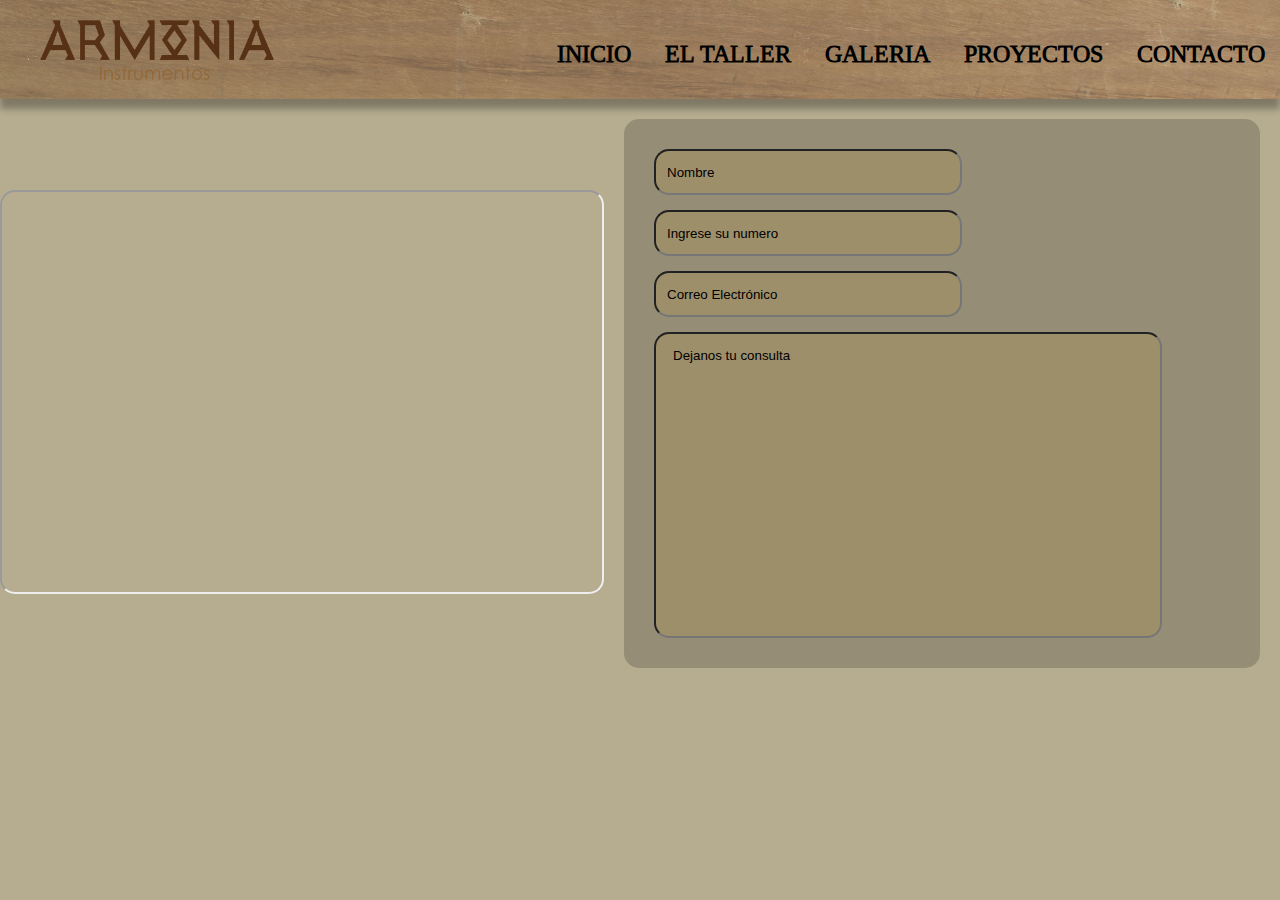
<file: pages/contacto.html>
<!DOCTYPE html>
<html lang="en">

<head>
    <meta charset="UTF-8">
    <meta http-equiv="X-UA-Compatible" content="IE=edge">
    <meta name="viewport" content="width=device-width, initial-scale=1.0">
    <link href="https://cdn.jsdelivr.net/npm/bootstrap@5.3.0-alpha3/dist/css/bootstrap.min.css" rel="stylesheet"
        integrity="sha384-KK94CHFLLe+nY2dmCWGMq91rCGa5gtU4mk92HdvYe+M/SXH301p5ILy+dN9+nJOZ" crossorigin="anonymous">
    <link rel="stylesheet" href="../css/style.css">
    <title>Contacto</title>
</head>

<body class="body">
    <header>
        <div>
            <nav class="navegador_interno justify-content-end">
                <img src="../imgs/LOGO NAVBAR.png" alt="fotologo">
                <ul>
                    <li>
                        <a href="../index.html">INICIO</a>
                    </li>
                    <li>
                        <a href="eltaller.html">EL TALLER</a>
                    </li>
                    <li>
                        <a href="galeria.html">GALERIA</a>
                    </li>
                    <li>
                        <a href="proyectos.html">PROYECTOS</a>
                    </li>
                    <li>
                        <a href="contacto.html">CONTACTO</a>
                    </li>
                </ul>
            </nav>
        </div>
    </header>
    <main>
        <section class="cuerpo_contacto">

            <div class="mapa_contacto">
                <iframe
                    src="https://www.google.com/maps/embed?pb=!1m14!1m8!1m3!1d12573.15849260274!2d-57.5419641!3d-38.017027!3m2!1i1024!2i768!4f13.1!3m3!1m2!1s0x9584dc2337cba2e9%3A0xc9ee2e0ae74a9a9d!2sSarmiento%202530%2C%20B7600EJI%20Mar%20del%20Plata%2C%20Provincia%20de%20Buenos%20Aires!5e0!3m2!1ses-419!2sar!4v1682178643068!5m2!1ses-419!2sar"
                    allowfullscreen="" loading="lazy" referrerpolicy="no-referrer-when-downgrade"></iframe>
            </div>
            <div class="form_contacto">
                <form>
                    <div class="input_form_contacto">
                        <input type="text" placeholder="Nombre" name="firstname">
                        <input type="number" placeholder="Ingrese su numero" name="contacto">
                        <input type="email" placeholder="Correo Electrónico" name="mail">
                    </div>
                    <div class="texto_form_contacto">
                        <input type="text" placeholder="Dejanos tu consulta" name="texto">
                    </div>
                </form>
            </div>

        </section>

    </main>
    <script src="https://cdn.jsdelivr.net/npm/bootstrap@5.3.0-alpha3/dist/js/bootstrap.bundle.min.js"
        integrity="sha384-ENjdO4Dr2bkBIFxQpeoTz1HIcje39Wm4jDKdf19U8gI4ddQ3GYNS7NTKfAdVQSZe"
        crossorigin="anonymous"></script>
</body>

</html>
</file>
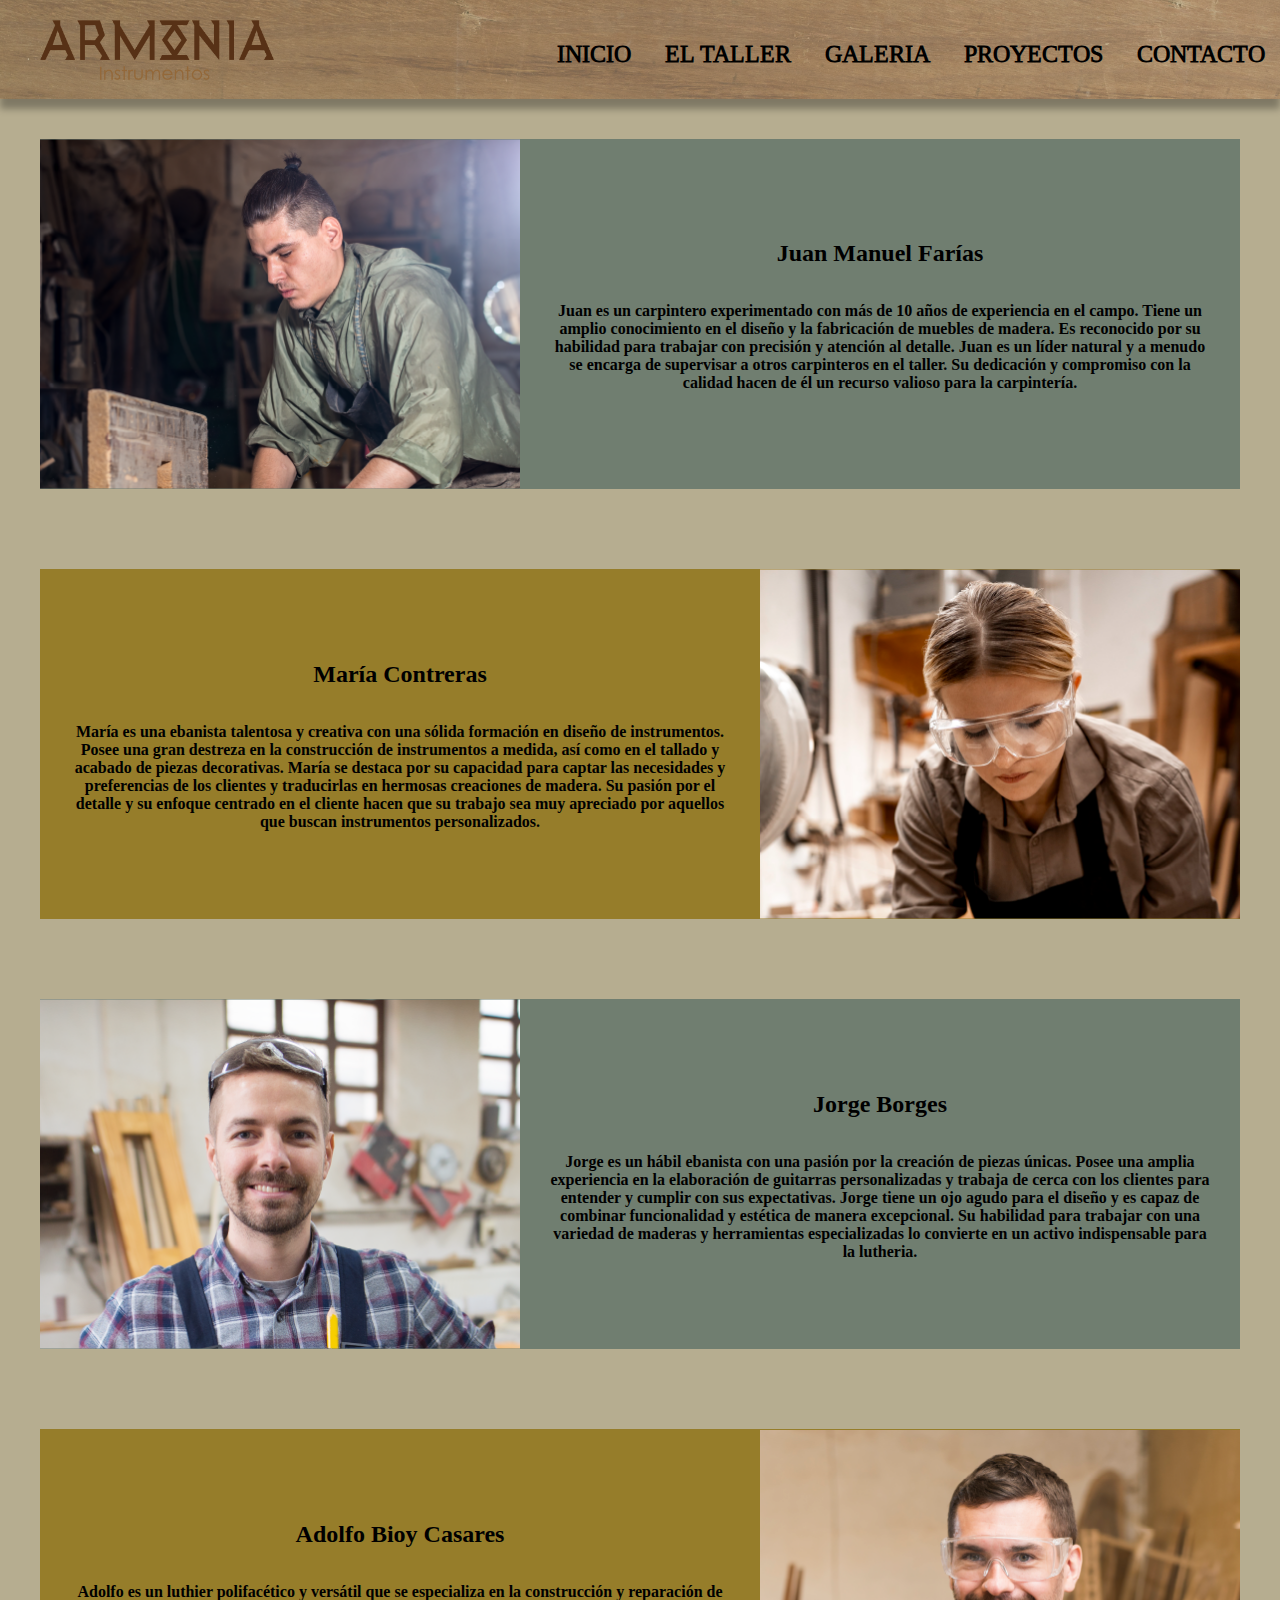
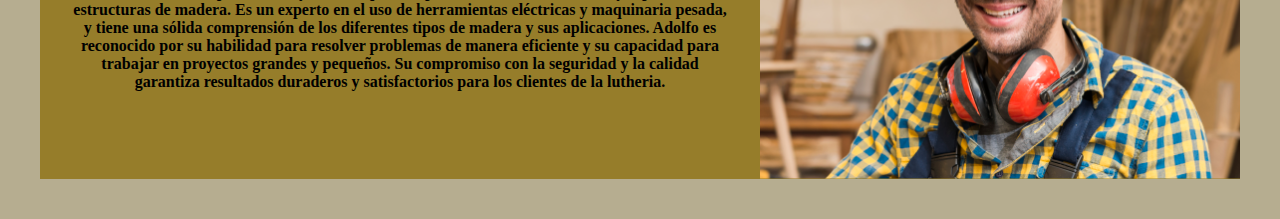
<file: pages/eltaller.html>
<!DOCTYPE html>
<html lang="en">

<head>
    <meta charset="UTF-8">
    <meta http-equiv="X-UA-Compatible" content="IE=edge">
    <meta name="viewport" content="width=device-width, initial-scale=1.0">
    <link href="https://cdn.jsdelivr.net/npm/bootstrap@5.3.0-alpha3/dist/css/bootstrap.min.css" rel="stylesheet"
        integrity="sha384-KK94CHFLLe+nY2dmCWGMq91rCGa5gtU4mk92HdvYe+M/SXH301p5ILy+dN9+nJOZ" crossorigin="anonymous">
    <link rel="stylesheet" href="../css/style.css">
    <title>El Taller</title>
</head>

<body class="body">
    <header>
        <div>
            <nav class="navegador_interno justify-content-end">
                <img src="../imgs/LOGO NAVBAR.png" alt="fotologo">
                <ul>
                    <li>
                        <a href="../index.html">INICIO</a>
                    </li>
                    <li>
                        <a href="eltaller.html">EL TALLER</a>
                    </li>
                    <li>
                        <a href="galeria.html">GALERIA</a>
                    </li>
                    <li>
                        <a href="proyectos.html">PROYECTOS</a>
                    </li>
                    <li>
                        <a href="contacto.html">CONTACTO</a>
                    </li>
                </ul>
            </nav>
        </div>
    </header>
    <main>

        <section class="main_eltaller">
           
                <div class="cards">
                    <img src="../imgs/empleado1.png">
                    <div class="text_card">
                        <h2>Juan Manuel Farías</h2>
                        <p>Juan es un carpintero experimentado con más de 10 años de experiencia en el campo. Tiene un
                            amplio conocimiento en el diseño y la fabricación de muebles de madera. Es reconocido por su
                            habilidad para trabajar con precisión y atención al detalle. Juan es un líder natural y a
                            menudo se encarga de supervisar a otros carpinteros en el taller. Su dedicación y compromiso
                            con la calidad hacen de él un recurso valioso para la carpintería.</p>

                    </div>
                

            </div>
            <div class=" cards_b">
                <img src="../imgs/empleado2.png">
                <div class="text_card">
                    <h2>María Contreras</h2>
                    <p>María es una ebanista talentosa y creativa con una sólida formación en diseño de instrumentos.
                        Posee una gran destreza en la construcción de instrumentos a medida, así como en el tallado y
                        acabado de piezas decorativas. María se destaca por su capacidad para captar las necesidades y
                        preferencias de los clientes y traducirlas en hermosas creaciones de madera. Su pasión por el
                        detalle y su enfoque centrado en el cliente hacen que su trabajo sea muy apreciado por aquellos
                        que buscan instrumentos personalizados.
                    </p>

                </div>


            </div>
            <div class="cards">
                <img src="../imgs/empleado3.png">
                <div class="text_card">
                    <h2>Jorge Borges</h2>
                    <p>Jorge es un hábil ebanista con una pasión por la creación de piezas únicas. Posee una amplia
                        experiencia en la elaboración de guitarras personalizadas y trabaja de cerca con los clientes
                        para entender y cumplir con sus expectativas. Jorge tiene un ojo agudo para el diseño y es capaz
                        de combinar funcionalidad y estética de manera excepcional. Su habilidad para trabajar con una
                        variedad de maderas y herramientas especializadas lo convierte en un activo indispensable para
                        la lutheria.
                    </p>

                </div>


            </div>
            <div class="cards_b">
                <img src="../imgs/empleado4.png">
                <div class="text_card">
                    <h2>Adolfo Bioy Casares</h2>
                    <p>Adolfo es un luthier polifacético y versátil que se especializa en la construcción y reparación
                        de estructuras de madera. Es un experto en el uso de herramientas eléctricas y maquinaria
                        pesada, y tiene una sólida comprensión de los diferentes tipos de madera y sus aplicaciones.
                        Adolfo es reconocido por su habilidad para resolver problemas de manera eficiente y su capacidad
                        para trabajar en proyectos grandes y pequeños. Su compromiso con la seguridad y la calidad
                        garantiza resultados duraderos y satisfactorios para los clientes de la lutheria.
                    </p>
                </div>


            </div>

        </section>
    </main>
    <script src="https://cdn.jsdelivr.net/npm/bootstrap@5.3.0-alpha3/dist/js/bootstrap.bundle.min.js"
        integrity="sha384-ENjdO4Dr2bkBIFxQpeoTz1HIcje39Wm4jDKdf19U8gI4ddQ3GYNS7NTKfAdVQSZe"
        crossorigin="anonymous"></script>
</body>

</html>
</file>
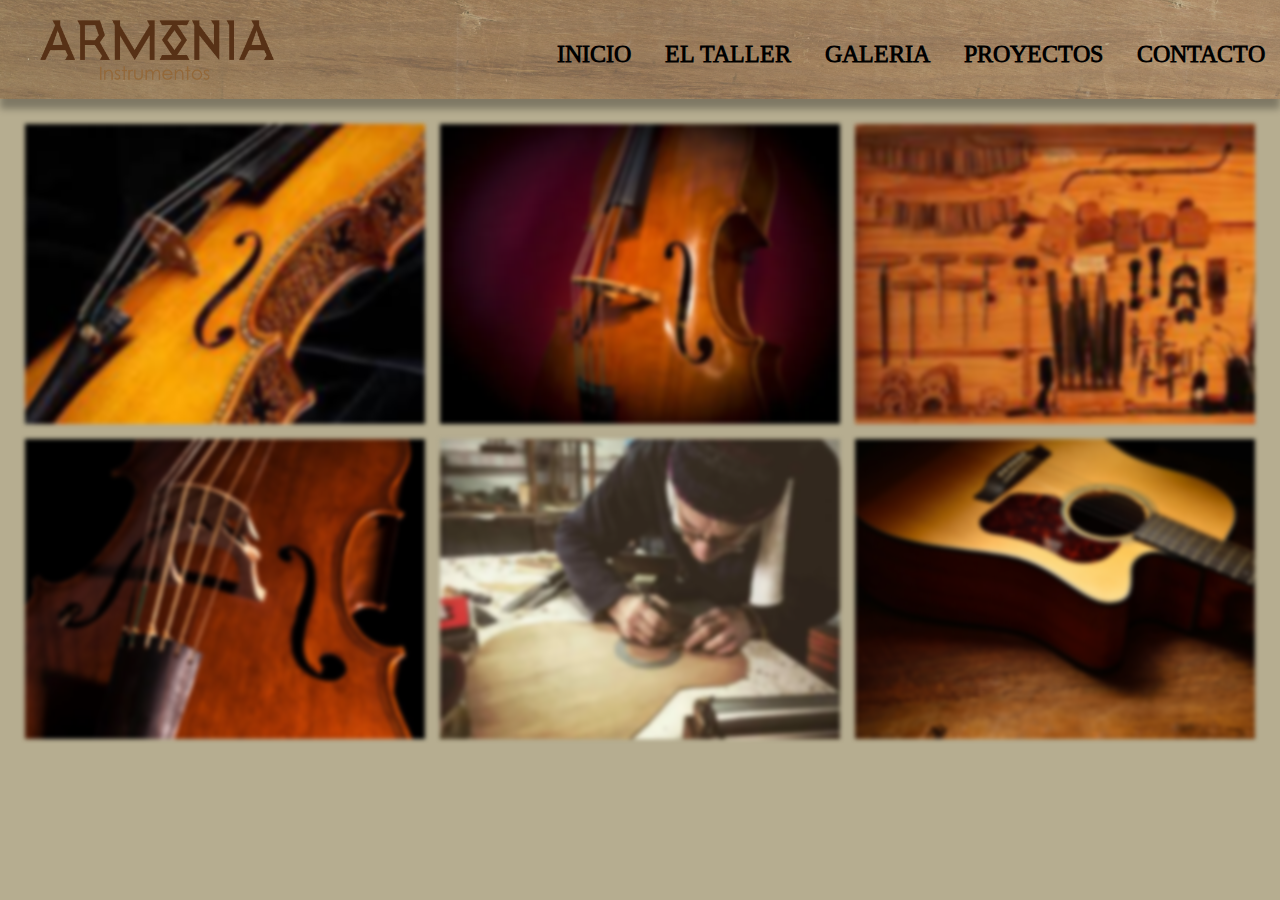
<file: pages/galeria.html>
<!DOCTYPE html>
<html lang="en">

<head>
    <meta charset="UTF-8">
    <meta http-equiv="X-UA-Compatible" content="IE=edge">
    <meta name="viewport" content="width=device-width, initial-scale=1.0">
    <link href="https://cdn.jsdelivr.net/npm/bootstrap@5.3.0-alpha3/dist/css/bootstrap.min.css" rel="stylesheet"
        integrity="sha384-KK94CHFLLe+nY2dmCWGMq91rCGa5gtU4mk92HdvYe+M/SXH301p5ILy+dN9+nJOZ" crossorigin="anonymous">
    <link rel="stylesheet" href="../css/style.css">
    <title>Galeria</title>
</head>

<body class="body">
    <header>
        <div>
            <nav class="navegador_interno justify-content-end">
                <img src="../imgs/LOGO NAVBAR.png" alt="fotologo">
                <ul>
                    <li>
                        <a href="../index.html">INICIO</a>
                    </li>
                    <li>
                        <a href="eltaller.html">EL TALLER</a>
                    </li>
                    <li>
                        <a href="galeria.html">GALERIA</a>
                    </li>
                    <li>
                        <a href="proyectos.html">PROYECTOS</a>
                    </li>
                    <li>
                        <a href="contacto.html">CONTACTO</a>
                    </li>
                </ul>
            </nav>
        </div>
    </header>
    <main>
        <section>
            <div class="galeria_main">

            <img class="foto1" src="../imgs/img1.jfif" alt="foto 1">
            <img class="foto2" src="../imgs/CONTRABAJO IMG 2.webp" alt="foto 2">
            <img class="foto3" src="../imgs/img3.jfif" alt="foto 3">
            <img class="foto4" src="../imgs/img4.jpg" alt="foto 4">
            <img class="foto5" src="../imgs/img5.webp" alt="foto 5">
            <img class="foto6" src="../imgs/guitarra fondo index.jpg" alt="foto 6">
            </div>

        </section>
    </main>
    <script src="https://cdn.jsdelivr.net/npm/bootstrap@5.3.0-alpha3/dist/js/bootstrap.bundle.min.js"
        integrity="sha384-ENjdO4Dr2bkBIFxQpeoTz1HIcje39Wm4jDKdf19U8gI4ddQ3GYNS7NTKfAdVQSZe"
        crossorigin="anonymous"></script>
</body>

</html>
</file>
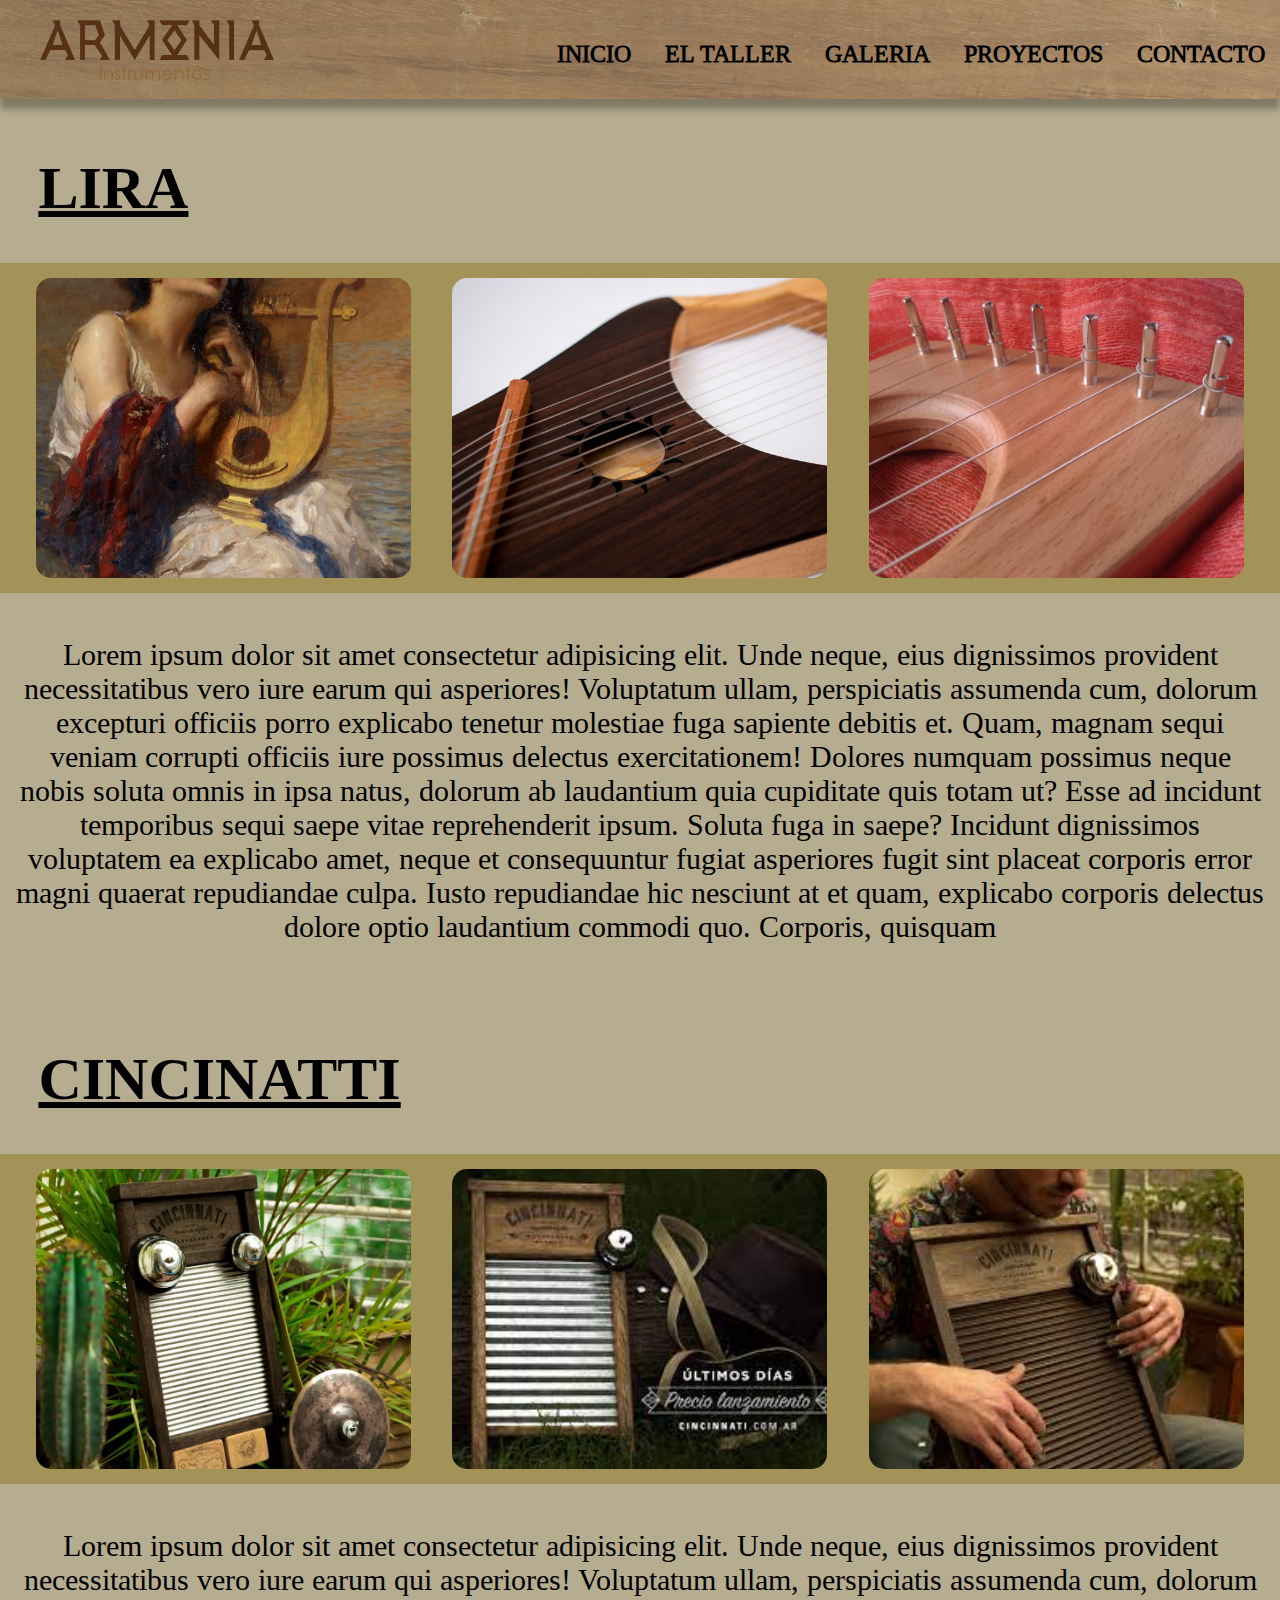
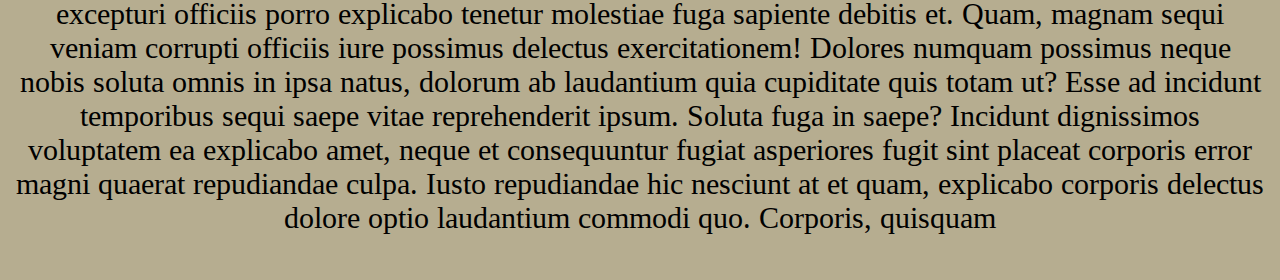
<file: pages/proyectos.html>
<!DOCTYPE html>
<html lang="en">

<head>
    <meta charset="UTF-8">
    <meta http-equiv="X-UA-Compatible" content="IE=edge">
    <meta name="viewport" content="width=device-width, initial-scale=1.0">
    <link href="https://cdn.jsdelivr.net/npm/bootstrap@5.3.0-alpha3/dist/css/bootstrap.min.css" rel="stylesheet" integrity="sha384-KK94CHFLLe+nY2dmCWGMq91rCGa5gtU4mk92HdvYe+M/SXH301p5ILy+dN9+nJOZ" crossorigin="anonymous">
    <link rel="stylesheet" href="../css/style.css">
    <title>Proyectos Futuros</title>
</head>

<body class="body">
    <header>
        <div>
            <nav class="navegador_interno justify-content-end">
                <img src="../imgs/LOGO NAVBAR.png" alt="fotologo">
                <ul>
                    <li>
                        <a href="../index.html">INICIO</a>
                    </li>
                    <li>
                        <a href="eltaller.html">EL TALLER</a>
                    </li>
                    <li>
                        <a href="galeria.html">GALERIA</a>
                    </li>
                    <li>
                        <a href="proyectos.html">PROYECTOS</a>
                    </li>
                    <li>
                        <a href="contacto.html">CONTACTO</a>
                    </li>
                </ul>
            </nav>
        </div>
    </header>
    <main>
        <div class="titulo_proyecto">
            <h1>LIRA</h1>
        </div>
        <section class="fotos_proyecto">
            <img src="../imgs/lira 1.jpg" alt="foto 1">
            <img src="../imgs/lira 2.jpg" alt="foto 2">
            <img src="../imgs/lira 3.jpg" alt="foto 3">
        </section>
        <section class="texto_proyecto">
            <p>Lorem ipsum dolor sit amet consectetur adipisicing elit. Unde neque, eius dignissimos provident
                necessitatibus vero iure earum qui asperiores! Voluptatum ullam, perspiciatis assumenda cum, dolorum
                excepturi officiis porro explicabo tenetur molestiae fuga sapiente debitis et. Quam, magnam sequi veniam
                corrupti officiis iure possimus delectus exercitationem! Dolores numquam possimus neque nobis soluta
                omnis in ipsa natus, dolorum ab laudantium quia cupiditate quis totam ut? Esse ad incidunt temporibus
                sequi saepe vitae reprehenderit ipsum. Soluta fuga in saepe? Incidunt dignissimos voluptatem ea
                explicabo amet, neque et consequuntur fugiat asperiores fugit sint placeat corporis error magni quaerat
                repudiandae culpa. Iusto repudiandae hic nesciunt at et quam, explicabo corporis delectus dolore optio
                laudantium commodi quo. Corporis, quisquam</p>
        </section>
        <div class="titulo_proyecto">
            <h1>CINCINATTI</h1>
        </div>
        <section class="fotos_proyecto">
            <img src="../imgs/cincinatti1.jfif" alt="foto 1">
            <img src="../imgs/cincinatti2.jfif" alt="foto 2">
            <img src="../imgs/cincinatti3.jfif" alt="foto 3">
        </section>
        <section class="texto_proyecto">
            <p>Lorem ipsum dolor sit amet consectetur adipisicing elit. Unde neque, eius dignissimos provident
                necessitatibus vero iure earum qui asperiores! Voluptatum ullam, perspiciatis assumenda cum, dolorum
                excepturi officiis porro explicabo tenetur molestiae fuga sapiente debitis et. Quam, magnam sequi veniam
                corrupti officiis iure possimus delectus exercitationem! Dolores numquam possimus neque nobis soluta
                omnis in ipsa natus, dolorum ab laudantium quia cupiditate quis totam ut? Esse ad incidunt temporibus
                sequi saepe vitae reprehenderit ipsum. Soluta fuga in saepe? Incidunt dignissimos voluptatem ea
                explicabo amet, neque et consequuntur fugiat asperiores fugit sint placeat corporis error magni quaerat
                repudiandae culpa. Iusto repudiandae hic nesciunt at et quam, explicabo corporis delectus dolore optio
                laudantium commodi quo. Corporis, quisquam</p>
        </section>
    </main>
    <script src="https://cdn.jsdelivr.net/npm/bootstrap@5.3.0-alpha3/dist/js/bootstrap.bundle.min.js" integrity="sha384-ENjdO4Dr2bkBIFxQpeoTz1HIcje39Wm4jDKdf19U8gI4ddQ3GYNS7NTKfAdVQSZe" crossorigin="anonymous"></script>
</body>

</html>
</file>
<file: css/style.css>
.body {
    background-color: rgb(182, 173, 144);
    margin: 0%;
}

@font-face {
    font-family: Miriam;
    src: url(../assets/LiberationSerif-Regular.ttf);
}

.navegador_interno {
    background-image: url(../imgs/wood\ png.png);
    display: flex;
    flex-direction: row;
    align-items: center;
    box-shadow: 0 10px 7px rgba(0, 0, 0, 0.3);
    gap: 70px;
}

.navegador_interno img {
    height: 60px;
    width: auto;
    display: block;
    margin-left: 40px;
    margin-right: auto;
}

.navegador_interno ul {
    text-align: right;

}

.navegador_interno ul li {
    font-family: Miriam;
    display: inline-block;
    padding: 15px;
}

.navegador_interno ul li a {
    font-family: Miriam;
    font-size: 24px;
    font-weight: 600;
    color: #000;
    transition: 0.25s;
    display: block;
    margin-top: 10px;
    margin-bottom: auto;
    text-decoration: none;
}

.navegador_interno ul li a:hover {

    font-size: 29px;
    text-decoration: underline;

}

.index {
    width: 100%;
    height: 400px;
}

.index img {
    width: 100%;
    height: 400px;
}

.texto_index {
    font-size: 30px;
    font-family: Miriam;
    text-align: center;
    margin: 20px;
}

.main_eltaller {
    display: flex;
    flex-direction: column;
    justify-content: center;
    min-height: 100vh;
    max-height: 100%;
}

.cards {
    object-fit: cover;
    margin: 40px;
    height: 350px;
    width: auto;
    background-color: rgb(112, 126, 112);
    display: flex;
    flex-direction: row;
    align-items: center;
    transition: 0.5s;
}

.cards_b {
    object-fit: cover;
    margin: 40px;
    height: 350px;
    width: auto;
    background-color: rgb(150, 125, 42);
    display: flex;
    flex-direction: row-reverse;
    align-items: center;
    transition: 0.5s;
}

.cards:hover {
    height: 370px;
    width: auto;
    box-shadow: 10px 10px 7px rgba(0, 0, 0, 0.3);
}

.cards_b:hover {
    height: 370px;
    width: auto;
    box-shadow: 10px 10px 7px rgba(0, 0, 0, 0.3);
}

.cards img {
    height: 100%;
    width: 40%;
    object-fit: cover;
}

.cards_b img {
    height: 100%;
    width: 40%;
    object-fit: cover;
}

.text_card {
    padding: 30px;
    display: flex;
    flex-direction: column;
    align-items: center;
    text-align: center;
    font-weight: 600;
}

.galeria_main {
    display: grid;
    grid-template-areas:
        "1 2 3"
        "4 5 6";
    grid-template-columns: 1fr 1fr 1fr;
    justify-items: center;
    gap: 15px;
    margin: 25px;
}

.galeria_main img {
    height: 300px;
    width: 400px;
    transition: 1s;
}

.foto1 {
    grid-area: "1";
    filter: blur(2px);
}

.foto2 {
    grid-area: "2";
    filter: blur(2px);
}

.foto3 {
    grid-area: "3";
    filter: blur(2px);
}

.foto4 {
    grid-area: "4";
    filter: blur(2px);
}

.foto5 {
    grid-area: "5";
    filter: blur(2px);
}

.foto6 {
    grid-area: "6";
    filter: blur(2px);
}

.galeria_main img:hover {
    filter: none;
    height: 320px;
    width: 420px;
    box-shadow: 10px 10px 7px rgba(0, 0, 0, 0.3);
    border-radius: 15px;
}

.titulo_proyecto h1 {
    display: flex;
    padding-top: 15px;
    padding-left: 3%;
    font-size: 60px;
    text-decoration: underline;
    font-family: Cambria, Cochin, Georgia, Times, 'Times New Roman', serif;
}

.fotos_proyecto {
    text-align: center;
    display: flex;
    justify-content: space-around;
    padding: 15px;
    background-color: rgba(150, 125, 42, 0.548);
}

.fotos_proyecto img {
    height: 300px;
    width: 30%;
    object-fit: cover;
    gap: 60px;
    border-radius: 15px;
}

.texto_proyecto {
    text-align: center;
    justify-content: center;
    padding: 15px;
}

.texto_proyecto p {
    font-size: 30px;
    font-family: Miriam;
}

.cuerpo_contacto {
    display: flex;
    align-items: center;
    justify-content: center;

}

.mapa_contacto iframe {
    height: 400px;
    width: 600px;
    border-radius: 15px;
}

.form_contacto {
    background-color: rgba(0, 0, 0, 0.182);
    margin: 20px;
    border-radius: 15px;
    padding: 30px;
    width: 49%;
}

.input_form_contacto {
    display: flex;
    flex-direction: column;
    gap: 15px;
}

.input_form_contacto input {
    border-radius: 15px;
    background-color: #d09c2c27;
    width: 300px;
    height: 40px;
}

.input_form_contacto input::placeholder {
    color: #000;
    transform: translateX(3%);

}

input[type="number"]::-webkit-inner-spin-button,
input[type="number"]::-webkit-outer-spin-button {
    -webkit-appearance: none;
    appearance: none;
}

.texto_form_contacto {
    margin-top: 15px;
}

.texto_form_contacto input::placeholder {
    color: #000;
    transform: translateY(-130px) translateX(3%);
}

.texto_form_contacto input {
    height: 300px;
    width: 500px;
    border-radius: 15px;
    background-color: #d09c2c27;
    color: #000;

}

@media (max-width:1023px){
    .galeria_main {
        display: grid;
        grid-template-areas:
            "1 2"
            "3 4"
            "5 6";
        grid-template-columns: 1fr 1fr;
        justify-items: center;
        gap: 15px;
        margin: 25px;
    }
    .galeria_main img {
        height: 300px;
        width: 80%;
        transition: 1s;
    }
}

@media (max-width:868px){
    .galeria_main {
        display: grid;
        grid-template-areas:
            "1"
            "2"
            "3"
            "4"
            "5"
            "6";
        grid-template-columns: 1fr;
        justify-items: center;
        gap: 15px;
        margin: 25px;
    }
    .galeria_main img {
        height: 300px;
        width: 80%;
        transition: 1s;
    }
}
</file>
